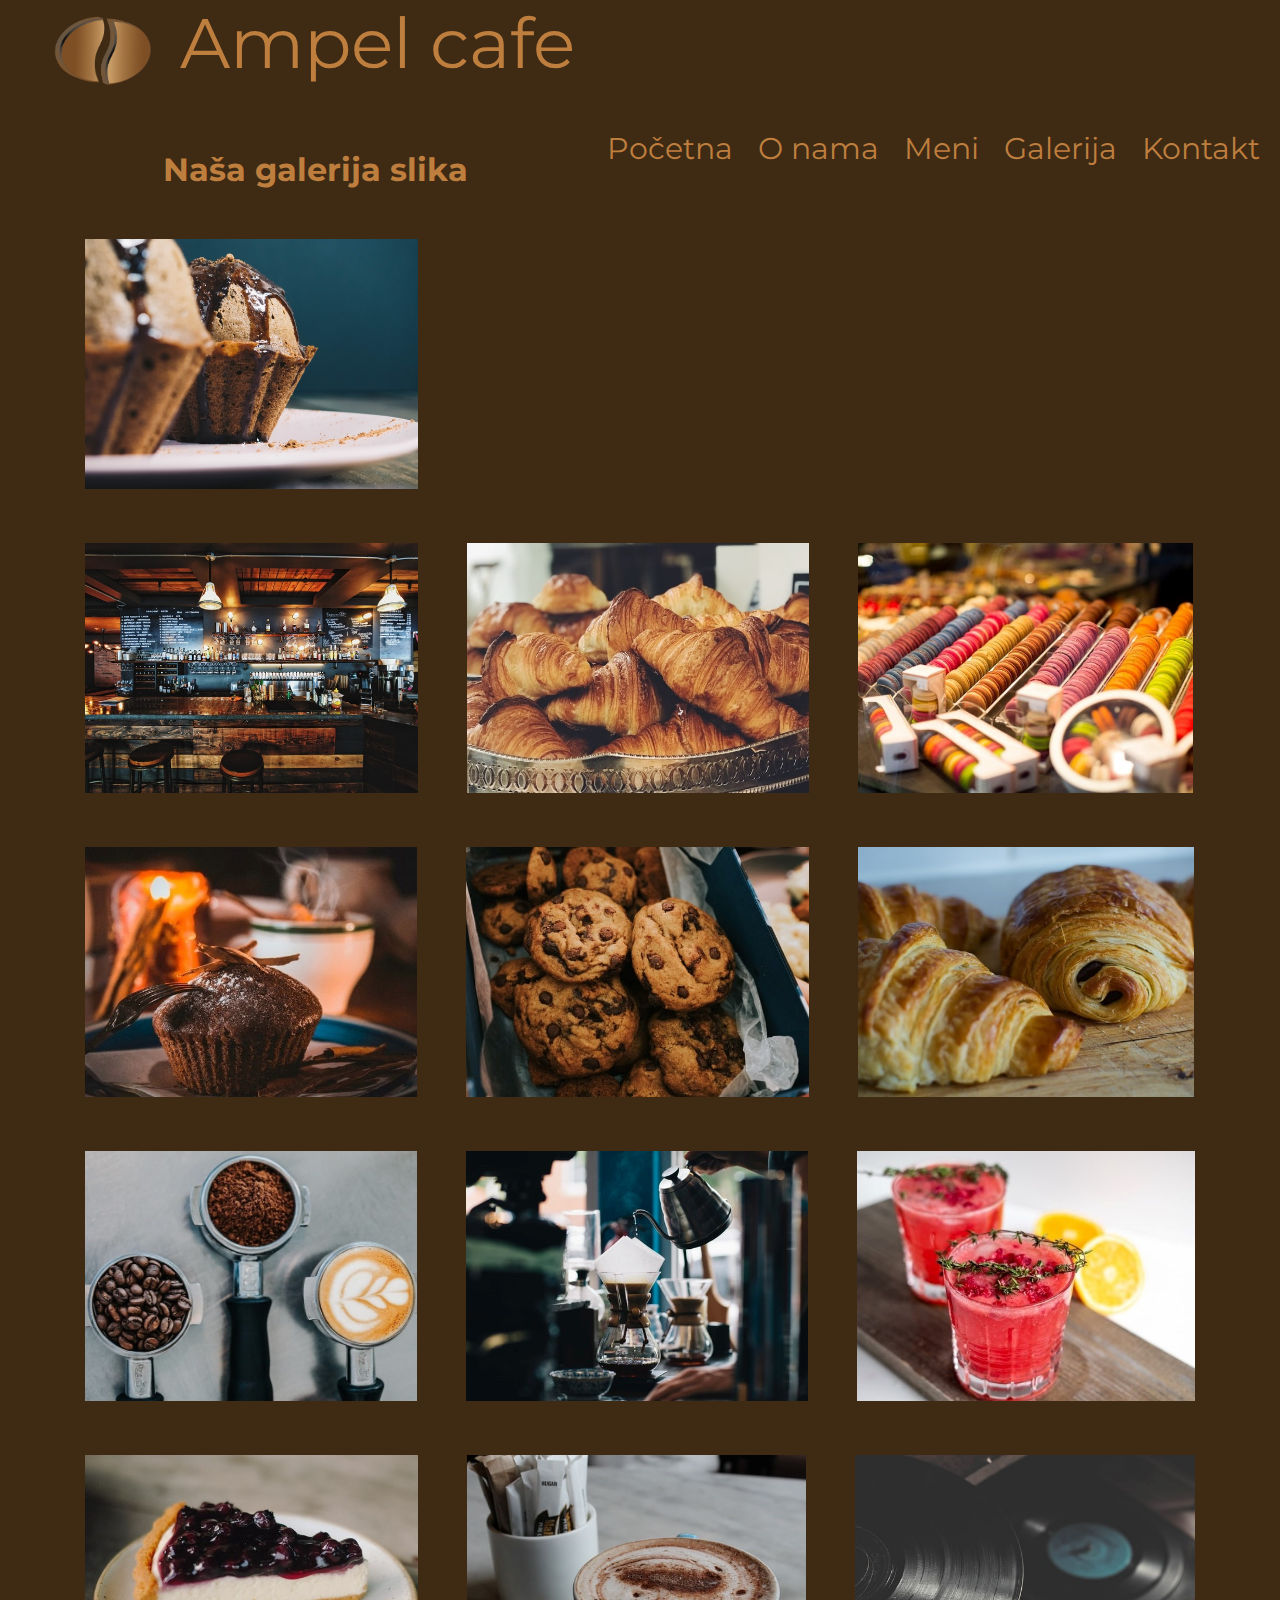
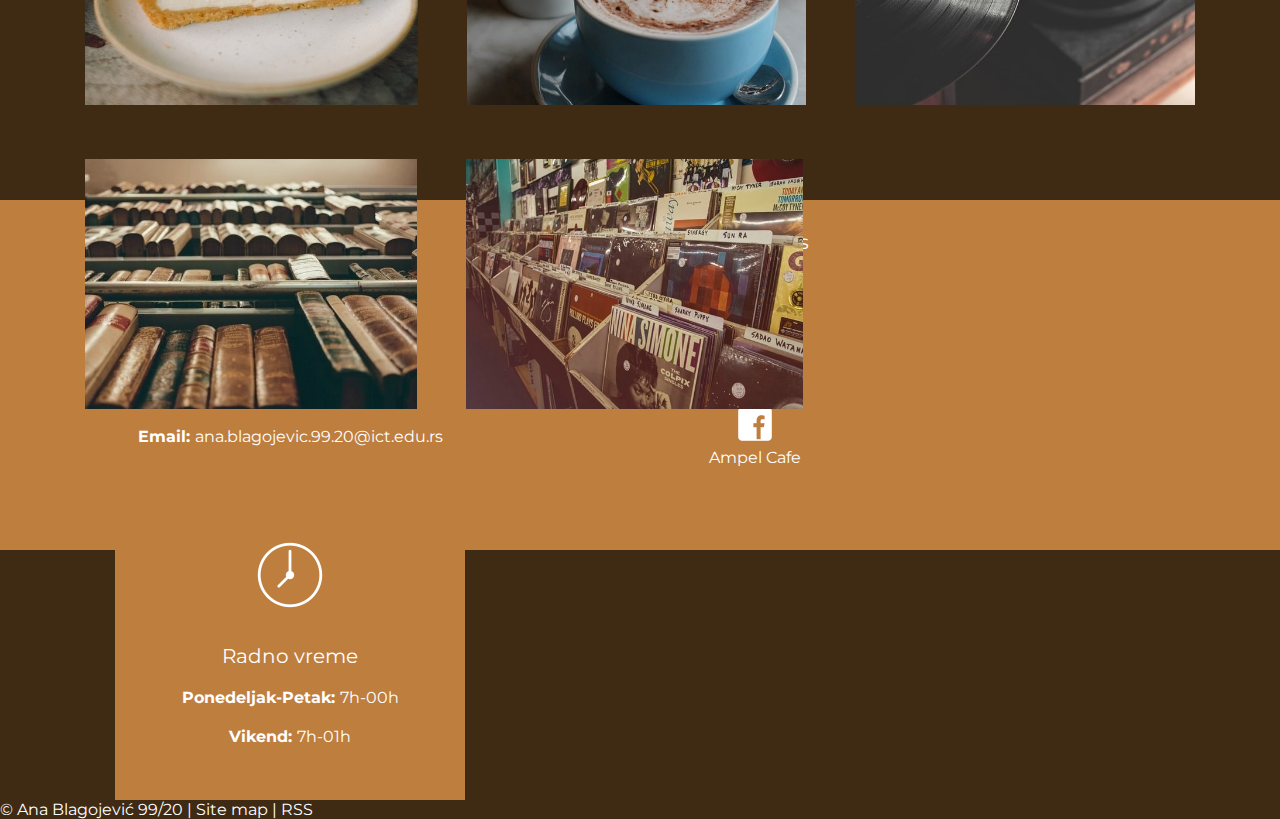
<file: galerija.html>
<!DOCTYPE html>
<html>
    <!--Ovo dole ce se nalaziti na svakoj stranici-->
    <head>
        <title>Galerija</title>
        <meta charset="utf-8"/>
        <meta name="viewport" content="width=device-width, initial-scale=1.0">
        <meta name="keywords" content="galerija,galerija kafica,kafic,kafa,gramofon,ploce,beograd,knez,rajiceva,kroasan,beograd kafici,macarons,ampel cafe,kolaci"/>
        <meta name="description" content="Naša galerija"/>
        <link rel="stylesheet" type="text/css" href="css/style.css"/>   
        <link rel="icon" href="slike/ampel-logo.ico" type="image/gif" sizes="16x16">
    </head>
    <body>
        <!--Ovo je header i on ce se nalaziti na svakoj stranici-->
        <header>
            <div id="logo"> <a href="index.html"> <img id="slikalogo" src="slike/logo1.png" alt="Logo"/> <p id="name"> Ampel cafe </p> </a> </div>
            <div id="meni">
                <ul>
                  <li> <a class="stranice" href="index.html"> Početna </a> </li>
                  <li> <a class="stranice" href="onama.html"> O nama </a> </li>
                  <li> <a class="stranice" href="meni.html"> Meni </a> </li>
                  <li> <a class="stranice" href="galerija.html"> Galerija </a> </li>
                  <li> <a class="stranice" href="kontakt.html"> Kontakt </a> </li>
                </ul>
            </div>
            <div class="cleaner"> </div>
        </header>
        <div id="galerija">
            <h1 id="n"> Naša galerija slika </h1>
            <img class="s1" src="slike/mafini.jpg" alt="mafini"/>
            <img class="s1" src="slike/kafic.jpg" alt="kafic"/>
            <img class="s1" src="slike/kroasani1.jpg" alt="kroasani"/>
            <img class="s1" src="slike/macarons23.jpg" alt="macarons"/>
            <img class="s1" src="slike/mafin.jpg" alt="mafin"/>
            <img class="s1" src="slike/cookies12.jpg" alt="cookies"/>
            <img class="s1" src="slike/kroasan.jpg" alt="kroasan"/>
            <img class="s1" src="slike/trikafe.jpg" alt="tri kafe"/>
            <img class="s1" src="slike/sipanje.jpg" alt="sipanje"/>
            <img class="s1" src="slike/sok.jpg" alt="sok"/>
            <img class="s1" src="slike/kejk.jpg" alt="kejk"/>
            <img class="s1" src="slike/solja.jpg" alt="solja"/>
            <img class="s1" src="slike/gramofon.jpg" alt="gramofon"/>
            <img class="s1" src="slike/knjige1.jpg" alt="knjige"/>
            <img class="s1" src="slike/ploce2.jpg" alt="ploce"/>
        </div>
        <!--Ovde ce da bude footer-->
       <footer>
        <div class="futer"> 
            <img class=" centar" src="slike/telephone70.png" alt="telefon"/>
            <p class="naslovi"> Kontaktirajte nas </p>
            <p class="info"> <b> Telefon: </b> 064/967 0915 </p> 
            <p class="info"> <b> Email: </b> ana.blagojevic.99.20&#64;ict.edu.rs </p>
        </div>
        <div class="futer"> 
            <p class="naslovi"> Pratite nas </p>
            <div class="soc"> <a href="www.instagram.com/ampel_cafe"> <img class="c" src="slike/instagram40.png" alt="instagram"/> </a> <p class="pn"> ampel_cafe </p> </div> 
            <div class="soc"> <a href="www.facebook.com/ampelcafe"> <img class="c" src="slike/facebook40.png" alt="facebook"/> </a> <p class="pn"> Ampel Cafe </p> </div>
        </div>
        <div class="futer"> 
            <img class="centar" src="slike/clock70.png" alt="clock"/>
            <p class="naslovi"> Radno vreme </p>
            <p class="info"> <b> Ponedeljak-Petak: </b> 7h-00h </p>
            <p class="info"> <b> Vikend: </b> 7h-01h </p>
        </div>
        <div class="cleaner"></div>
        <p id="prava">
            &copy Ana Blagojević 99/20 &#124 
            <a class="smr" href="sitemap.xml" target="_blank"> Site map </a>
            &#124
            <a class="smr" href="rss.xml" target="_blank"> RSS </a>
        </p>
       </footer>
    </body>
</html>
</file>
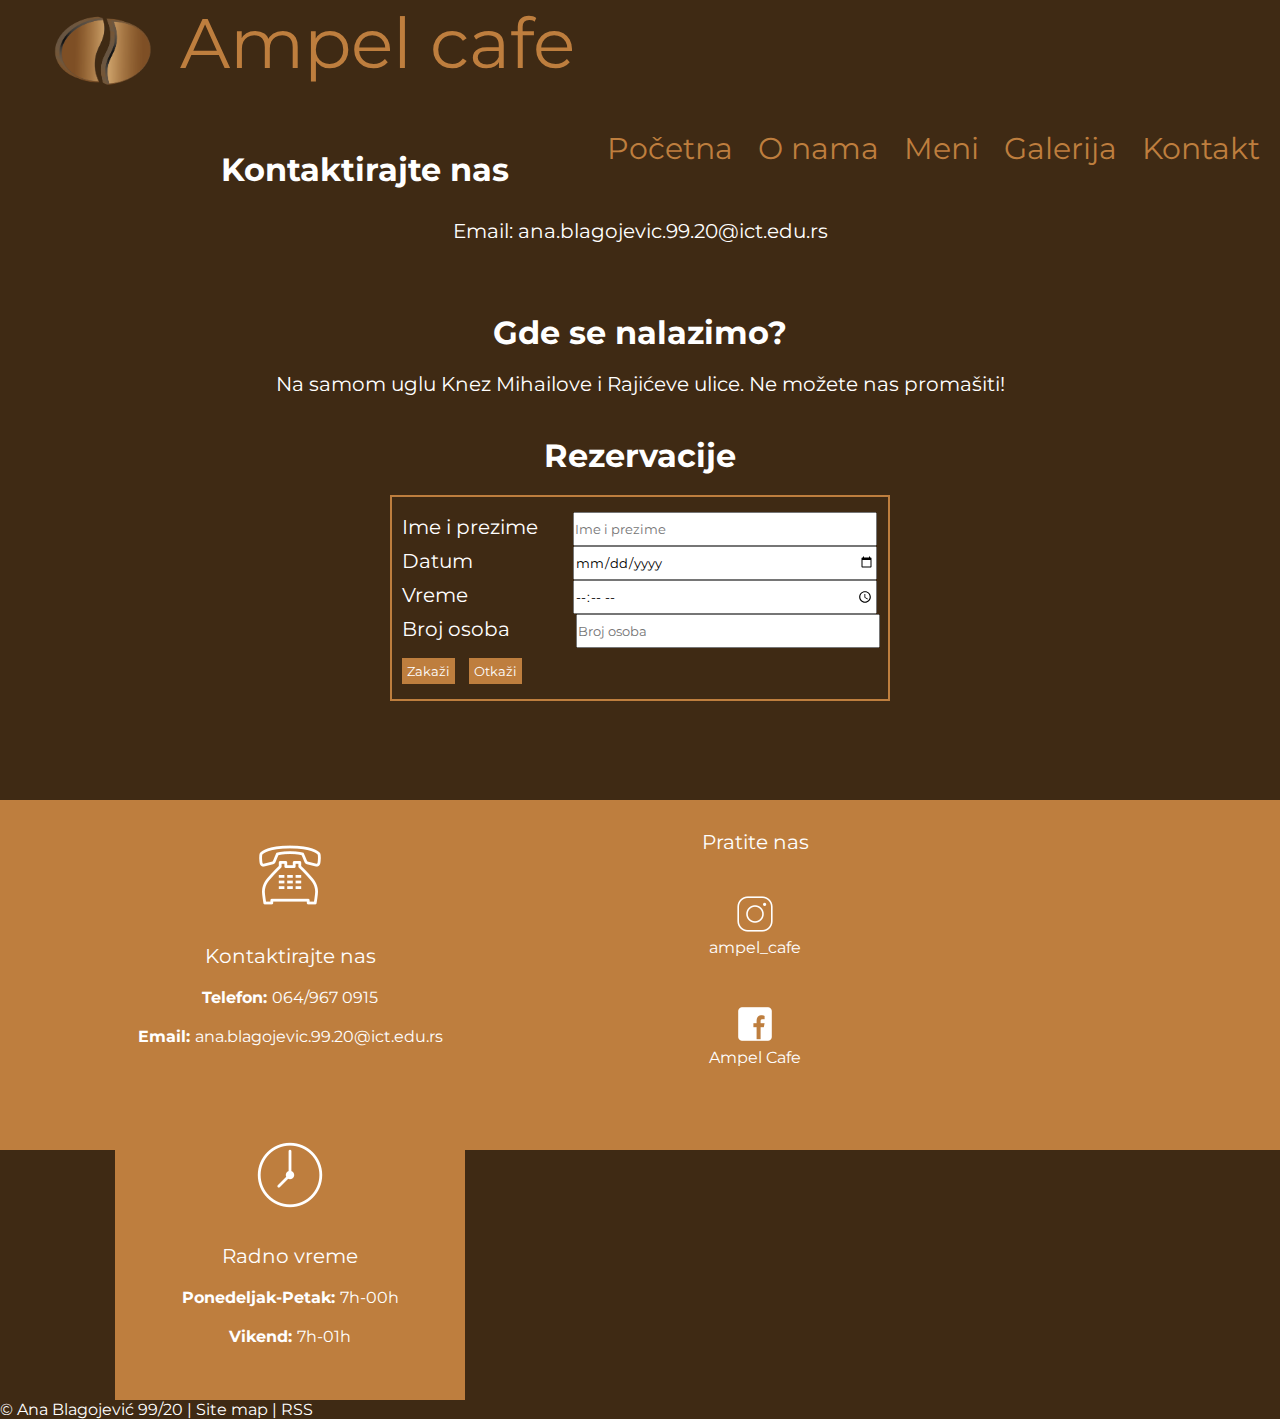
<file: kontakt.html>
<!DOCTYPE html>
<html>
    <!--Ovo dole ce se nalaziti na svakoj stranici-->
    <head>
        <title>Kontakt</title>
        <meta charset="utf-8"/>
        <meta name="viewport" content="width=device-width, initial-scale=1.0">
        <meta name="keywords" content="kontakt,informacije,kafic,kafa,beograd kafici,knez,rajiceva,macarons,ampel,kolaci,mafini,cookies"/>
        <meta name="description" content="Kontaktirajte nas"/>
        <link rel="stylesheet" type="text/css" href="css/style.css"/>   
        <link rel="icon" href="slike/ampel-logo.ico" type="image/gif" sizes="16x16">
    </head>
    <body>
        <!--Ovo je header i on ce se nalaziti na svakoj stranici-->
        <header>
            <div id="logo"> <a href="index.html"> <img id="slikalogo" src="slike/logo1.png" alt="Logo"/> <p id="name"> Ampel cafe </p> </a> </div>
            <div id="meni">
                <ul>
                  <li> <a class="stranice" href="index.html"> Početna </a> </li>
                  <li> <a class="stranice" href="onama.html"> O nama </a> </li>
                  <li> <a class="stranice" href="meni.html"> Meni </a> </li>
                  <li> <a class="stranice" href="galerija.html"> Galerija </a> </li>
                  <li> <a class="stranice" href="kontakt.html"> Kontakt </a> </li>
                </ul>
            </div>
            <div class="cleaner"> </div>
        </header>
        <div id="contact">
            <h1 id="kn"> Kontaktirajte nas </h1>
            <p class="inf">
                Email: ana.blagojevic.99.20&#64ict.edu.rs
            </p>
            <h1 id="gn"> Gde se nalazimo? </h1>
            <p class="inf"> Na samom uglu Knez Mihailove i Rajićeve ulice. Ne možete nas promašiti! </p>
            <h1 id="r"> Rezervacije </h1>
            <form name="forma">
                <label id="i" for="text"> Ime i prezime </label>
                <input type="text" placeholder="Ime i prezime"/>
                <br/>
                <label id="d" for="date"> Datum </label>
                <input type="date" placeholder="Izaberite datum"/>
                <br/>
                <label id="v" for="time"> Vreme </label>
                <input type="time" placeholder="Izaberite vreme"/>
                <br/>
                <label id="b" for="number"> Broj osoba </label>
                <input type="number" placeholder="Broj osoba"/>
                <br/>
                <div class="cleaner"> </div>
                <button class="button" type="submit">Zakaži</button>
                <button class="button" type="reset">Otkaži</button>
            </form> 
        </div>
        <!--Ovde ce da bude footer-->
       <footer>
        <div class="futer"> 
            <img class=" centar" src="slike/telephone70.png" alt="telefon"/>
            <p class="naslovi"> Kontaktirajte nas </p>
            <p class="info"> <b> Telefon: </b> 064/967 0915 </p> 
            <p class="info"> <b> Email: </b> ana.blagojevic.99.20&#64;ict.edu.rs </p>
        </div>
        <div class="futer"> 
            <p class="naslovi"> Pratite nas </p>
            <div class="soc"> <a href="www.instagram.com/ampel_cafe"> <img class="c" src="slike/instagram40.png" alt="instagram"/> </a> <p class="pn"> ampel_cafe </p> </div> 
            <div class="soc"> <a href="www.facebook.com/ampelcafe"> <img class="c" src="slike/facebook40.png" alt="facebook"/> </a> <p class="pn"> Ampel Cafe </p> </div>
        </div>
        <div class="futer"> 
            <img class="centar" src="slike/clock70.png" alt="clock"/>
            <p class="naslovi"> Radno vreme </p>
            <p class="info"> <b> Ponedeljak-Petak: </b> 7h-00h </p>
            <p class="info"> <b> Vikend: </b> 7h-01h </p>
        </div>
        <div class="cleaner"></div>
        <p id="prava">
            &copy Ana Blagojević 99/20 &#124 
            <a class="smr" href="sitemap.xml" target="_blank"> Site map </a>
            &#124
            <a class="smr" href="rss.xml" target="_blank"> RSS </a>
        </p>
       </footer>
    </body>
</html>
</file>
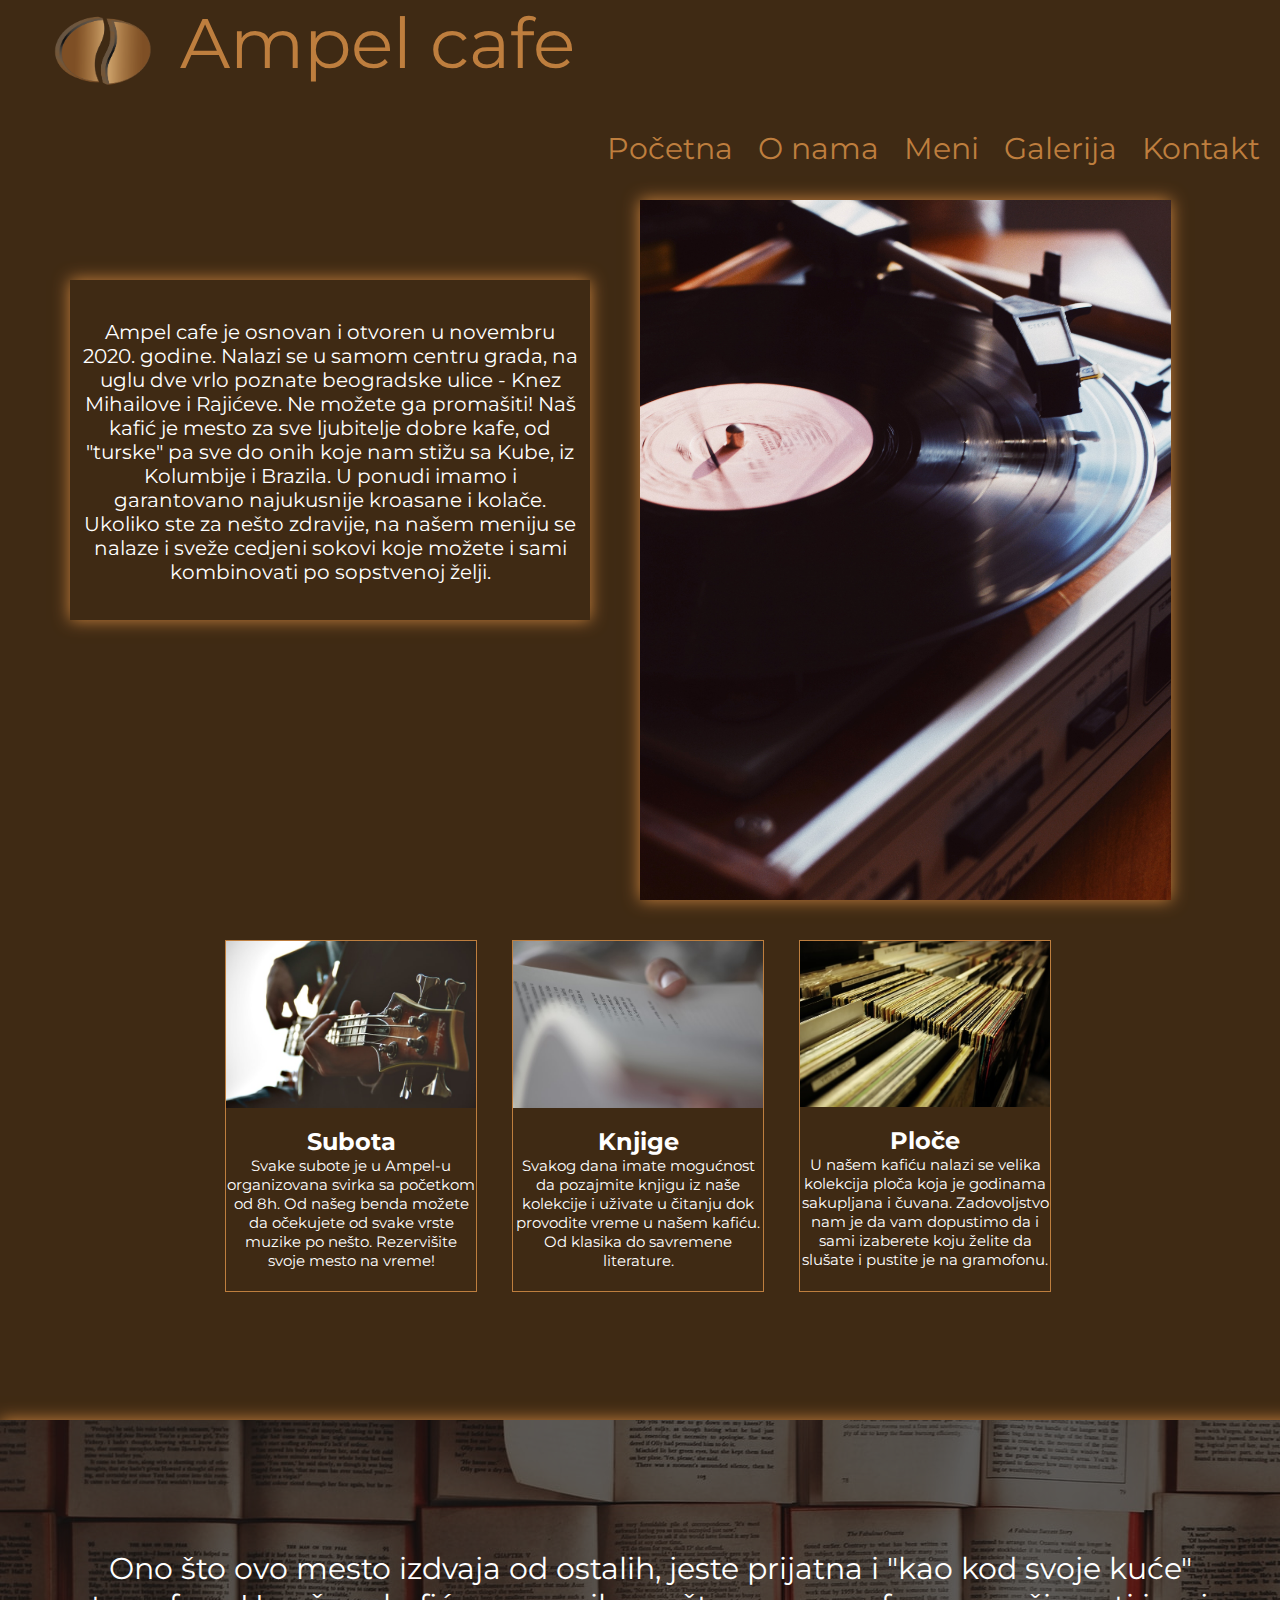
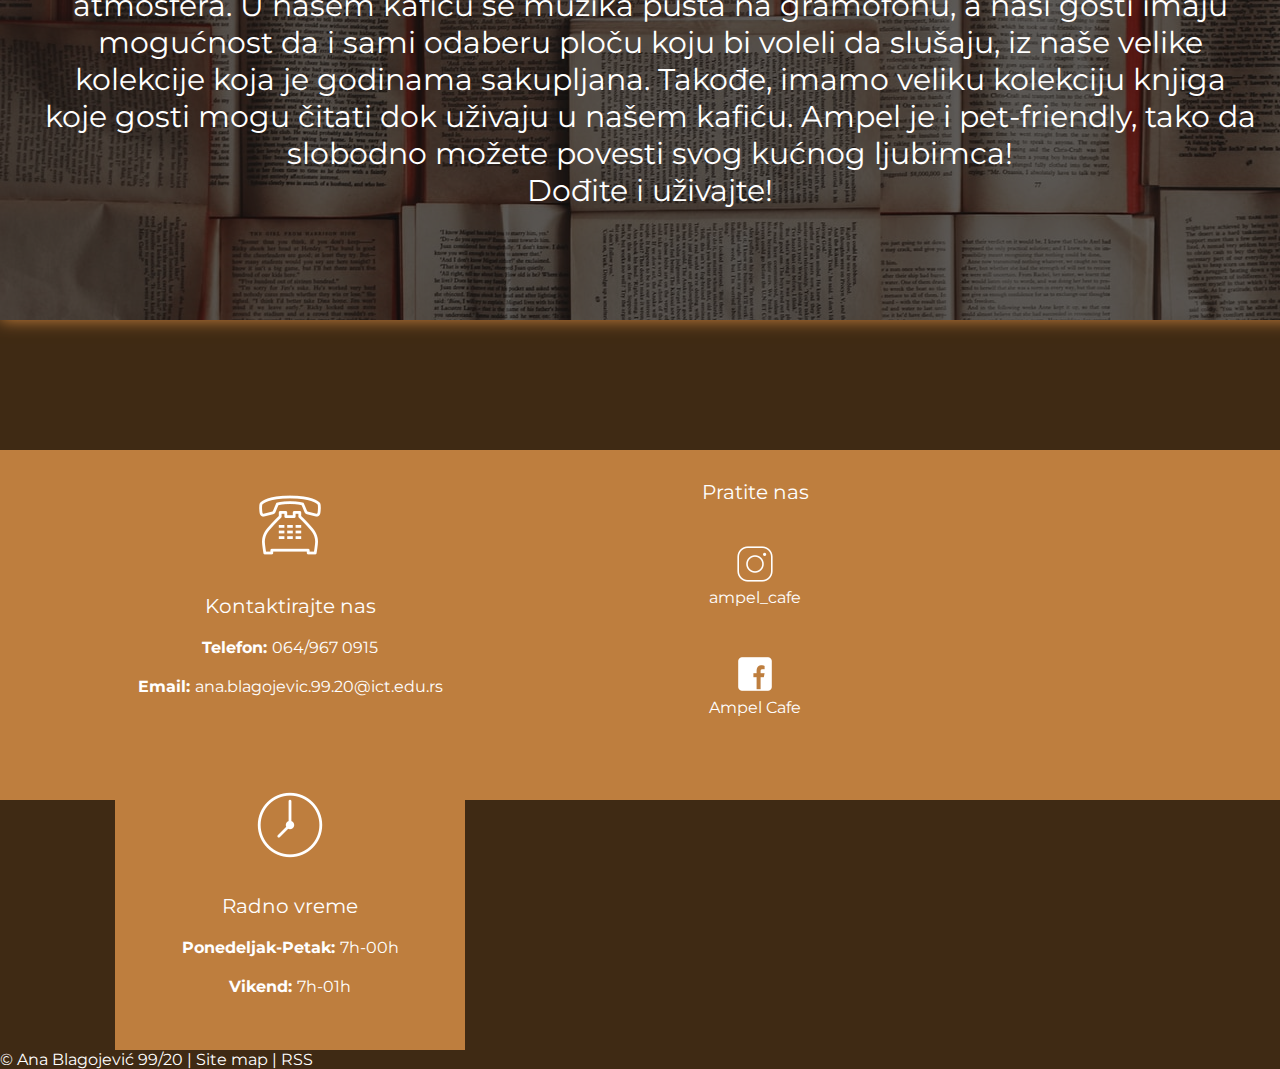
<file: onama.html>
<!DOCTYPE html>
<html>
    <!--Ovo dole ce se nalaziti na svakoj stranici-->
    <head>
        <title>O nama</title>
        <meta charset="utf-8"/>
        <meta name="viewport" content="width=device-width, initial-scale=1.0">
        <meta name="keywords" content="kafic,kafa,beograd kafici,knez,rajiceva,ampel,ampel cafe,poslastice,gramofon,svirke,knjige,besplatne knjige"/>
        <meta name="description" content="Saznajte više o nama"/>
        <link rel="stylesheet" type="text/css" href="css/style.css"/>  
        <link rel="icon" href="slike/ampel-logo.ico" type="image/gif" sizes="16x16">
    </head>
    <body>
        <!--Ovo je header i on ce se nalaziti na svakoj stranici-->
        <header>
            <div id="logo"> <a href="index.html"> <img id="slikalogo" src="slike/logo1.png" alt="Logo"/> <p id="name"> Ampel cafe </p> </a> </div>
            <div id="meni">
                <ul>
                  <li> <a class="stranice" href="index.html"> Početna </a> </li>
                  <li> <a class="stranice" href="onama.html"> O nama </a> </li>
                  <li> <a class="stranice" href="meni.html"> Meni </a> </li>
                  <li> <a class="stranice" href="galerija.html"> Galerija </a> </li>
                  <li> <a class="stranice" href="kontakt.html"> Kontakt </a> </li>
                </ul>
            </div>
            <div class="cleaner"> </div>
        </header>
        <!--Ovde ce biti opis kafica-->
        <!--Prvi opis-->
        <div id="onama">
            <div id="tonama"> 
                <p id="tekst1">
                Ampel cafe je osnovan i otvoren u novembru 2020. godine. Nalazi se u samom centru grada, na uglu dve vrlo poznate 
                beogradske ulice - Knez Mihailove i Rajićeve. Ne možete ga promašiti! Naš kafić je mesto za sve ljubitelje dobre kafe,
                od "turske" pa sve do onih koje nam stižu sa Kube, iz Kolumbije i Brazila. U ponudi imamo i garantovano
                najukusnije kroasane i kolače. Ukoliko ste za nešto zdravije, na našem meniju se nalaze i sveže cedjeni sokovi koje
                možete i sami kombinovati po sopstvenoj želji.
                </p>
            </div>
            <img id="gramofon" src="slike/gram1.jpg" alt="Gramofon"/>
        </div>
        <!--Ovde ce da budu neke tri slike sa nekim opisima-->
        <div id="trislike">
            <div class="tri">
                <img class="t" src="slike/gitara.jpg" alt="gitara"/>
                <h2 class="s"> Subota </h2>
                <p class="opis">
                    Svake subote je u Ampel-u organizovana svirka sa početkom od 8h. Od našeg benda možete
                    da očekujete od svake vrste muzike po nešto. Rezervišite svoje mesto na vreme! 
                </p>
            </div>
            <div class="tri">
                <img class="t" src="slike/citanje.jpg" alt="citanje"/>
                <h2 class="s"> Knjige </h2>
                <p class="opis"> 
                    Svakog dana imate mogućnost da pozajmite knjigu iz naše kolekcije i uživate u čitanju dok provodite
                    vreme u našem kafiću. Od klasika do savremene literature.
                </p>
            </div>
            <div class="tri">
                <img class="t" src="slike/records.jpg" alt="records"/>
                <h2 class="s"> Ploče </h2>
                <p class="opis">
                    U našem kafiću nalazi se velika kolekcija ploča koja je godinama sakupljana i čuvana.
                    Zadovoljstvo nam je da vam dopustimo da i sami izaberete koju želite da slušate i pustite je na gramofonu.
                </p>
            </div>
            <div class="cleaner"> </div>
        </div>
        <!--Drugi opis-->
        <div id="onama2">
            <div id="oponama2">
                <p id="tekst2">
                    Ono što ovo mesto izdvaja od ostalih, jeste prijatna i "kao kod svoje kuće" atmosfera. U našem kafiću se muzika pušta na gramofonu, 
                    a naši gosti imaju mogućnost da i sami odaberu ploču koju bi voleli da slušaju, iz naše velike kolekcije koja je godinama sakupljana.
                    Takođe, imamo veliku kolekciju knjiga koje gosti mogu čitati dok uživaju u našem kafiću. Ampel je i pet-friendly, tako da slobodno možete 
                    povesti svog kućnog ljubimca!
                    <br/>
                    Dođite i uživajte! 
                </p>
            </div>
        </div>
        <!--Ovde ce biti footer-->
        <footer>
            <div class="futer"> 
                <img class=" centar" src="slike/telephone70.png" alt="telefon"/>
                <p class="naslovi"> Kontaktirajte nas </p>
                <p class="info"> <b> Telefon: </b> 064/967 0915 </p> 
                <p class="info"> <b> Email: </b> ana.blagojevic.99.20&#64;ict.edu.rs </p>
            </div>
            <div class="futer"> 
                <p class="naslovi"> Pratite nas </p>
                <div class="soc"> <a href="www.instagram.com/ampel_cafe"> <img class="c" src="slike/instagram40.png" alt="instagram"/> </a> <p class="pn"> ampel_cafe </p> </div> 
                <div class="soc"> <a href="www.facebook.com/ampelcafe"> <img class="c" src="slike/facebook40.png" alt="facebook"/> </a> <p class="pn"> Ampel Cafe </p> </div>
            </div>
            <div class="futer"> 
                <img class="centar" src="slike/clock70.png" alt="clock"/>
                <p class="naslovi"> Radno vreme </p>
                <p class="info"> <b> Ponedeljak-Petak: </b> 7h-00h </p>
                <p class="info"> <b> Vikend: </b> 7h-01h </p>
            </div>
            <div class="cleaner"></div>
            <p id="prava">
                &copy Ana Blagojević 99/20 &#124 
                <a class="smr" href="sitemap.xml" target="_blank"> Site map </a>
                &#124
                <a class="smr" href="rss.xml" target="_blank"> RSS </a>
            </p>
        </footer>
    </body>
</html>
</file>
<file: css/style.css>
@import url('https://fonts.googleapis.com/css2?family=Montserrat:wght@300&display=swap');
*{
    margin: 0px;
    padding: 0px;
    font-family: 'Montserrat', sans-serif;
}
body{
    width: 100%;
    height: 100%;
    background-color: #3f2a14;
}
/*Ovo je zaglavlje sa menijem*/
header{
    width: 100%;
    height: 100px;
}
#logo{
    width: 750px;
    height: 100px;
    margin-left: 30px;
    float: left;
}
#slikalogo{
    height: 100px;
    float: left;
}
#name{
    font-size: 70px;
    color: #be7e3e;
    float: left;
}
#meni{
    width: 690px;
    height: 100px;
    float: right;
}
ul{
    list-style-type: none;
    padding-top: 30px;
}
li{
    display: inline;
    margin-left: 17px;
    font-size: 30px;
}
.stranice{
    text-decoration: none;
    color: #be7e3e;
}
.stranice:hover{
    color: #ffffff;
}
.cleaner{
    clear: both;
}
/*Ovo je prva slika*/
main{
    background-size: cover;
    background-image: url("../slike/listovi.jpg");
    background-repeat: no-repeat;
    background-position: center;
    margin-bottom: 50px;
}
#ocafe{
    background-color: rgb(0,0,0,0.6);
    width: 100%;
    height: 700px;
}
#dobrodosli{
    position: relative;
    animation: myanimation;
    animation-duration: 3s;
    animation-fill-mode: forwards;
    font-size: 40px;
    text-transform: uppercase;
    font-weight: bold;
    text-align: center;
    padding-top: 310px;
    color: #ffffff;
}
@keyframes myanimation{
    0% {top: -100px}
    100% {top: 0px}
}
/*Ovo je druga slika*/
#drugaslika{
    width: 1200px;
    height: 700px;
    margin: 0px auto;
    background-color: #3f2a14;
}
#utekst{
    width: 300px;
    height: 400px;
    float: left;
    margin-top: 100px;
    margin-left: 120px;
    padding-top: 90px;
    padding-right: 30px;
    padding-left: 40px;
    background-color: rgb(205,133,63,0.2);
}
#vise{
    color: #ffffff;
    text-decoration: none;
    font-size: 20px;
    padding: 10px 37px;
    border: 2px solid #be7e3e;
}
#vise:hover{
    color: #be7e3e;
}
#uvod{
    text-align: right;
    font-size: 20px;
    color: #ffffff;
}
#slikarelax{
    height: 700px;
    float: right;
    padding-right: 150px;
}
/*Ovde ce da bude lokacija*/
#lokacija{
    width: 100%;
    height: 300px;
    margin-top: 50px;
    padding-top: 50px;
    background-color: #3f2a14;
    box-shadow: 0 0 1rem 0 rgb(205,133,63);
}
#locicon{
    margin-left: 700px;
}
#gdesmo{
    padding-top: 50px;
    text-align: center;
    font-size: 35px;
    color: #ffffff;
}
/*Ovo je treca slika*/
#kroasan{
    background-size: cover;
    background-image: url("../slike/bread.jpg");
    background-repeat: no-repeat;
    background-position: center;
    margin: 20px 0px;
}
.opacity{
    background-color: rgb(0,0,0,0.6);
    width: 100%;
    height: 500px;
}
#bread{
    font-size: 70px;
    text-align: center;
    padding-top: 180px;
    color: #ffffff;
}
/*Ovo su tri ikonice*/
#triikonice{
    width: 650px;
    height: 200px;
    margin: 0px auto;
    background-color: #3f2a14;
}
.ikonice{
    width: 170px;
    height: 200px;
    float: left;
    margin-right: 46px;
    background-color: #3f2a14;
}
.ico{
    margin: 20px 0px 0px 35px;
}
.textico{
    padding-top: 20px;
    color: #ffffff;
    text-align: center;
}
/*Ovo je cetvrta slika*/
#kafe{
    background-size: cover;
    background-image: url("../slike/solja123.jpg");
    background-repeat: no-repeat;
    background-position: center;
    margin-top: 20px;
}
#coffee{
    font-size: 70px;
    text-align: center;
    padding-top: 200px;
    color: #ffffff;
}
/*Ovo ce da bude footer*/
footer{
    width: 100%;
    height: 350px;
    background-color: #be7e3e;
}
.futer{
    width: 350px;
    height: 300px;
    float: left;
    margin-left: 115px;
    background-color: #be7e3e;
}
.centar{
    margin: 40px 0px 0px 140px;
}
.naslovi{
    font-size: 20px;
    color: #ffffff;
    text-align: center;
    padding-top: 30px;
}
.soc{
    width: 100px;
    height: 70px;
    margin-top: 40px;
    margin-left: 125px;
    background-color: #be7e3e;
}
.c{
    margin-left: 30px;
}
.pn{
    color: #ffffff;
    text-align: center;
}
.info{
    color: #ffffff;
    text-align: center;
    margin-top: 20px;
}
.left{
    float: left;
    margin-left: 30px;
}
#prava{
    text-align: left;
    color: #ffffff;
}
.smr{
    text-decoration: none;
    color: #ffffff;
}
/*Ovo je nova stranica onama.html*/
#biografija{
    padding-top: 50px;
    width: 950px;
    height: 650px;
    margin: 0px auto;
}
#autor{
    height: 500px;
    float: left;
    margin-left: 40px;
    box-shadow: 0 0 1rem 0 rgb(205,133,63);
}
#providna1{
    width: 400px;
    height: 500px;
    margin-left: 510px;
}
#providna2{
    width: 400px;
    height: 500px;
    box-shadow: 0 0 1rem 0 rgb(205,133,63);
}
#naslovana{
    color: #ffffff;
    text-align: center;
    padding-top: 90px;
    padding-bottom: 20px;
}
#tekst{
    font-size: 20px;
    padding: 0px 10px;
    text-align: center;
    color: #ffffff;
}
/*Ovde ce da pise nesto o kaficu*/
#onama{
    width: 1200px;
    height: 700px;
    margin: 0px auto;
    background-color: #3f2a14;
    margin-bottom: 140px;
}
#tonama{
    width: 500px;
    height: 300px;
    float: left;
    margin: 180px 0px 0px 30px;
    padding: 40px 10px 0px 10px;
    box-shadow: 0 0 1rem 0 rgb(205,133,63);
}
#tekst1{
    text-align: center;
    color: #ffffff;
    font-size: 20px;
}
#gramofon{
    height: 700px;
    margin-left: 50px;
    box-shadow: 0 0 1rem 0 rgb(205,133,63);
}
/*Ovde ce da budu neke tri slike sa opisima*/
#trislike{
    width: 900px;
    height: 350px;
    background-color: #3f2a14;
    margin: 0px auto;
}
.tri{
    float: left;
    width: 250px;
    height: 350px;
    background-color: #3f2a14;
    border: 1px solid #be7e3e;
    margin-left: 35px;
}
.t{
    width: 250px;
}
.s{
    margin-top: 15px;
    text-align: center;
    color: #ffffff;
}
.opis{
    font-size: 15px;
    text-align: center;
    color: #ffffff;
}
/*Ovo je o nama2*/
#onama2{
    height: 500px;
    width: 1300px;
    background-image: url("../slike/books3.jpg");
    margin: 0px auto;
    margin-bottom: 130px;
    margin-top: 130px;
    box-shadow: 0 0 1rem 0 rgb(205,133,63);
}
#oponama2{
    width: 1300px;
    height: 500px;
    background-color: rgb(0,0,0,0.6);
}
#tekst2{
    text-align: center;
    color: #ffffff;
    font-size: 30px;
    padding-top: 130px;
    margin: 0px 40px;
}
/*Ovde pocinje nova stranica meni*/
#cenovnik{
    width: 1200px;
    height: 2300px;
    margin: 0px auto;
    background-color: #3f2a14;
}
#m{
    text-align: center;
    color: #ffffff;
    margin-bottom: 50px;
    padding-top: 50px;
}
#z3{
    width: 300px;
    height: 96px;
    margin: 0px auto;
    background-color: #3f2a14;
}
#os{
    width: auto;
    height: auto;
    padding: 20px;
    margin: 0px 120px;
    background-color: rgb(205,133,63,0.2);
}
#opisslike{
    font-size: 20px;
    color: #ffffff;
    text-align: center;
    margin: 0px 20px;
}
#cena{
    font-size: 20px;
    color: #ffffff;
    text-align: center;
    border: 1px solid #be7e3e;
    margin: 0px 400px;
}
/*Cena 2*/
#smuti{
    height: 500px;
    float: left;
    margin: 100px 0px 0px 220px;
}
#s{
    float: right;
    margin: 130px 220px 0px 0px;
    padding: 40px 30px 0px 30px;
    width: 350px;
    height: 400px;
    background-color: rgb(205,133,63,0.2);
}
.smutiji{
    font-size: 20px;
    color: #ffffff;
    text-align: center;
}
#cena2{
    margin: 20px 110px 0px 110px;
    font-size: 20px;
    color: #ffffff;
    text-align: center;
    border: 1px solid #be7e3e;
}
/*Cena 3*/
#sokovi{
    width: 300px;
    height: 300px;
    background-color: rgb(205,133,63,0.2);
    float: left;
    margin: 150px 0px 0px 130px;
    padding-top: 30px;
}
#cena3{
    font-size: 20px;
    color: #ffffff;
    text-align: center;
    margin: 20px 90px 0px 90px;
    border: 1px solid #be7e3e;
}
#sok{
    float: right;
    margin: 100px 110px 100px 0px;
}
/*Cetvrta cena*/
#cetiricene{
    width: 1200px;
    height: 300px;
    margin: 0px auto;
    background-color: #3f2a14;
}
.tc{
    float: left;
    margin-left: 35px;
    height: 300px;
}
.cenice{
    margin-top: 30px;
    height: 200px;
}
.ptag{
    font-size: 20px;
    color: #ffffff;
    text-align: center;
    margin: 20px 70px 0px 70px;
    border: 1px solid #be7e3e;
}
#h2tag{
    margin-top: 100px;
    text-align: center;
    color: #ffffff;
}
/*Ovde pocinje nova stranica galerija.html*/
#galerija{
    width: 1200px;
    height: 1700px;
    margin: 0px auto;
    background-color: #3f2a14;
}
#n{
    padding-top: 50px;
    text-align: center;
    color: #be7e3e;

}
.s1{
    height: 250px;
    margin: 50px 0px 0px 45px;
}
/*Ovde pocinje nova stranica kontakt.html*/
#contact{
    width: 1000px;
    height: 700px;
    background-color: #3f2a14;
    margin: 0px auto;
}
#kn{
    text-align: center;
    padding: 50px 0px 30px 0px;
    color: #ffffff;
}
.inf{
    color: #ffffff;
    font-size: 20px;
    text-align: center;
    padding-bottom: 40px;
}
#gn{
    text-align: center;
    padding: 30px 0px 20px 0px;
    color: #ffffff;
}
/*Ovde ce da bude forma za rezervacije*/
#r{
    text-align: center;
    color: #ffffff;
    margin-bottom: 20px;
}
form{
    margin: 0px 250px;
    padding: 15px 0px;
    background-color: #3f2a14;
    border: 2px solid #be7e3e;
}
#i{
    margin-right: 29.6px;
    margin-bottom: 5px;
}
#d{
    margin-right: 95px;
    margin-bottom: 5px;
}
#v{
    margin-right: 100px;
    margin-bottom: 5px;
}
#b{
    margin-right: 61px;
    margin-bottom: 5px;
}
label{
    font-size: 20px;
    color: #ffffff;
    margin-left: 10px;
}
input{
    width: 300px;
    height: 30px;
}
.button{
    margin-top: 10px;
    margin-left: 10px;
    padding: 5px;
    border: none;
    color: #ffffff;
    background-color: #be7e3e;
}
</file>
